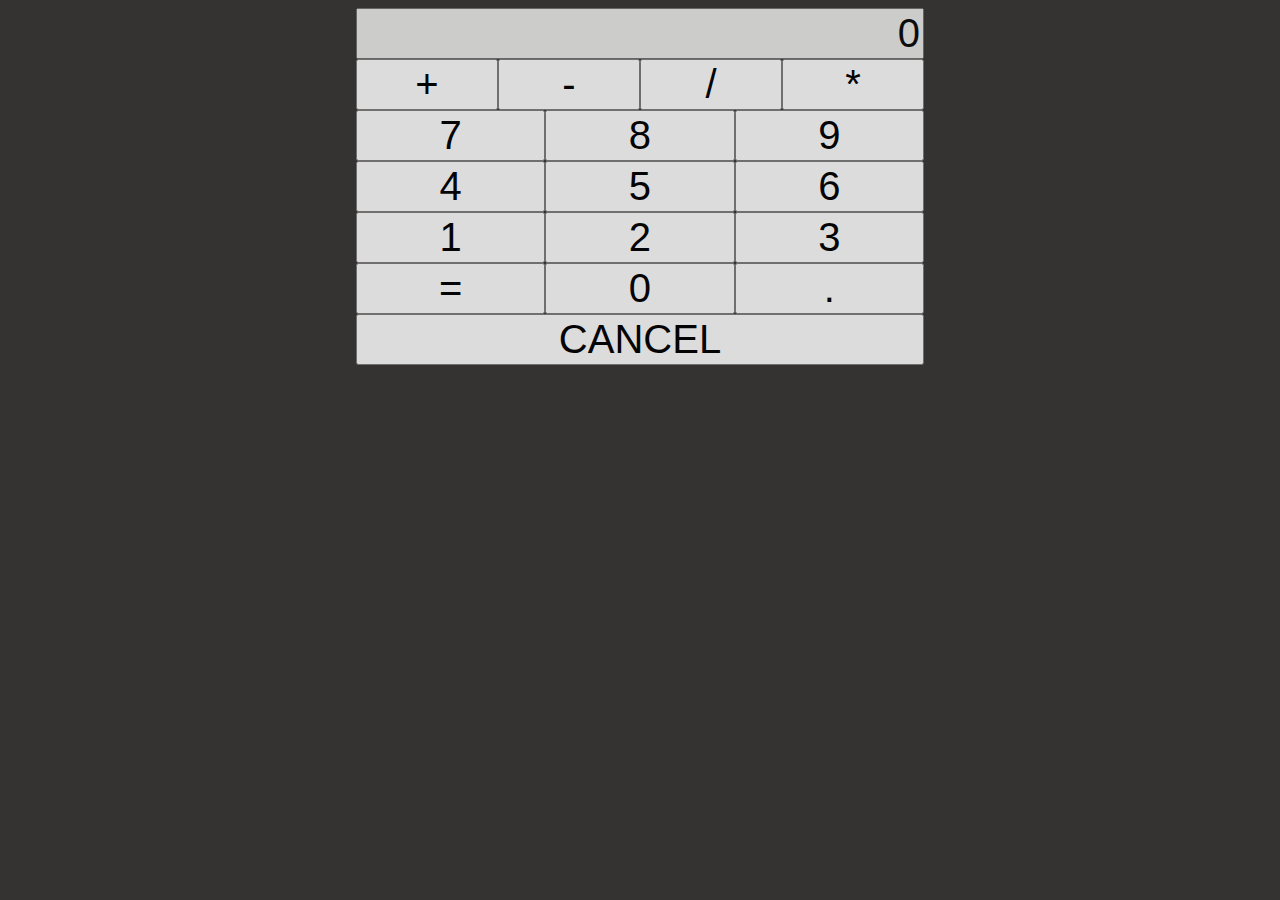
<file: CALC.html>
<!DOCTYPE html>
<html lang="en">

<head>
    <meta charset="UTF-8">
    <meta http-equiv="X-UA-Compatible" content="IE=edge">
    <meta name="viewport" content="width=device-width, initial-scale=1.0">
    <title>Calculator</title>
    <link rel="stylesheet" href="styles2.css">

</head>

<body>
    <div class="calculator">
        
            <input type="text" name="numberDisplay" id="numberDisplay" readonly>
        
        
            <div class="operators">
                <button class="button" value='+'>+</button>
                <button class="button" value='-'>-</button>
                <button class="button" value='&divide'>/</button>
                <button class="button" value='&times'>*</button>
            </div>
            
                <div class="numbers789">
                    <button class="button" value='7'>7</button>
                    <button class="button" value='8'>8</button>
                    <button class="button" value='9'>9</button>
                </div>
                <div class="numbers456">
                    <button class="button" value='4'>4</button>
                    <button class="button" value='5'>5</button>
                    <button class="button" value='6'>6</button>
                </div>
                <div class="numbers123">
                    <button class="button" value='1'>1</button>
                    <button class="button" value='2'>2</button>
                    <button class="button" value='3'>3</button>
                </div>
                <div class="bottom">
                    <button class="button" value="equal" target="_blank">=</button>
                    <button class="button" value='0'>0</button>
                    <button class="button" value='dot'>.</button>
                </div>
            
           
                <div class="cancel">
                    <button class = "button">CANCEL</button>
                </div>
          
        
    </div>
    </div>

    <script type="text/javascript" src="script2.js"></script>
</body>

</html>
</file>
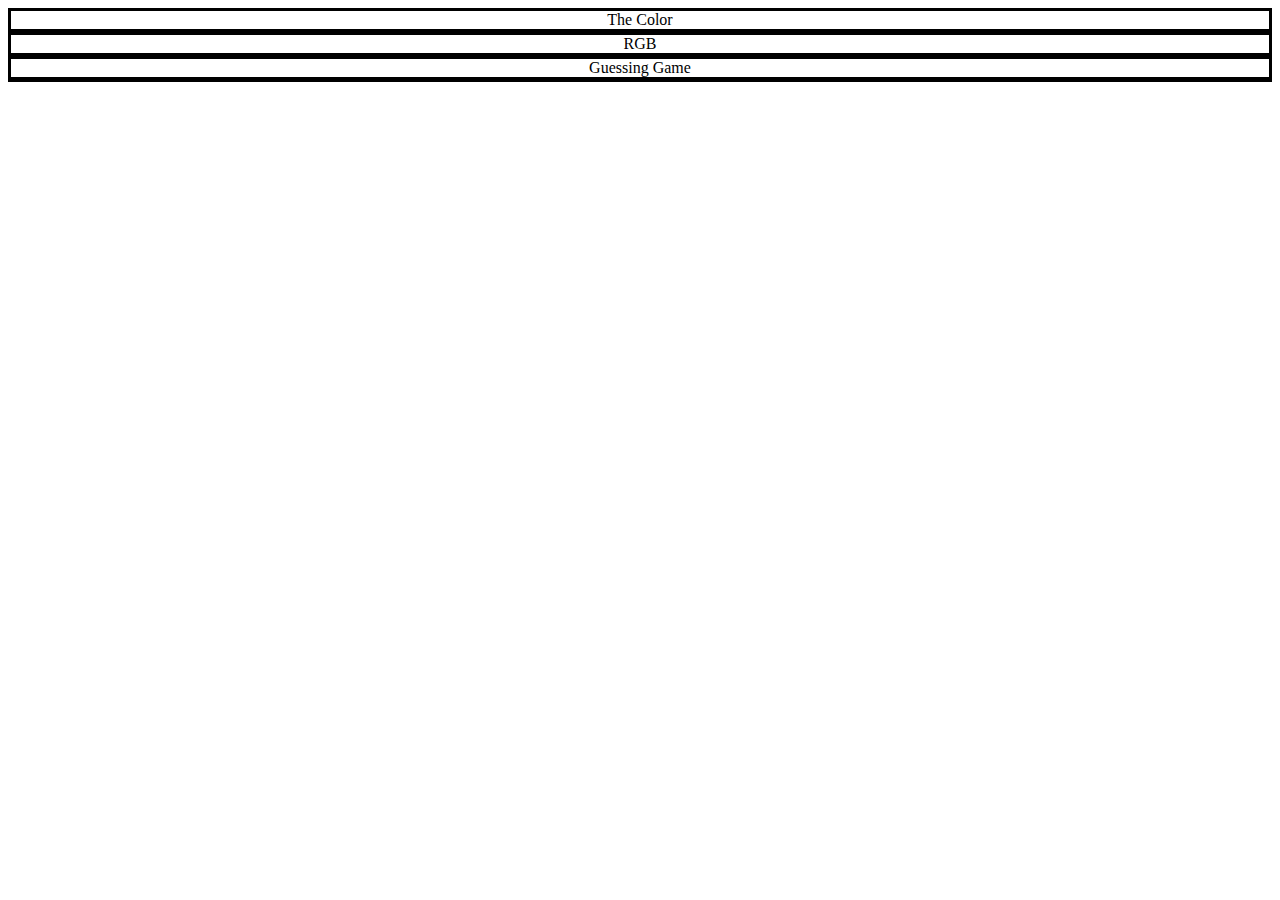
<file: colorGame.html>
<!DOCTYPE html>
<html lang="en">
<head>
    <meta charset="UTF-8">
    <meta http-equiv="X-UA-Compatible" content="IE=edge">
    <meta name="viewport" content="width=device-width, initial-scale=1.0">
    <title>Color Game</title>
    <link rel="stylesheet" type="text/css" href="styles3.css">

</head>
<body>
<div class="game">The Color</div>
<div class="game">RGB</div>
<div class="game">Guessing Game</div>
<div id="container"></div>
<div class="color"></div>
<div class="color"></div>
<div class="color"></div>
<div class="color"></div>
<div class="color"></div>
<div class="color"></div>
</body>
</html>
</file>
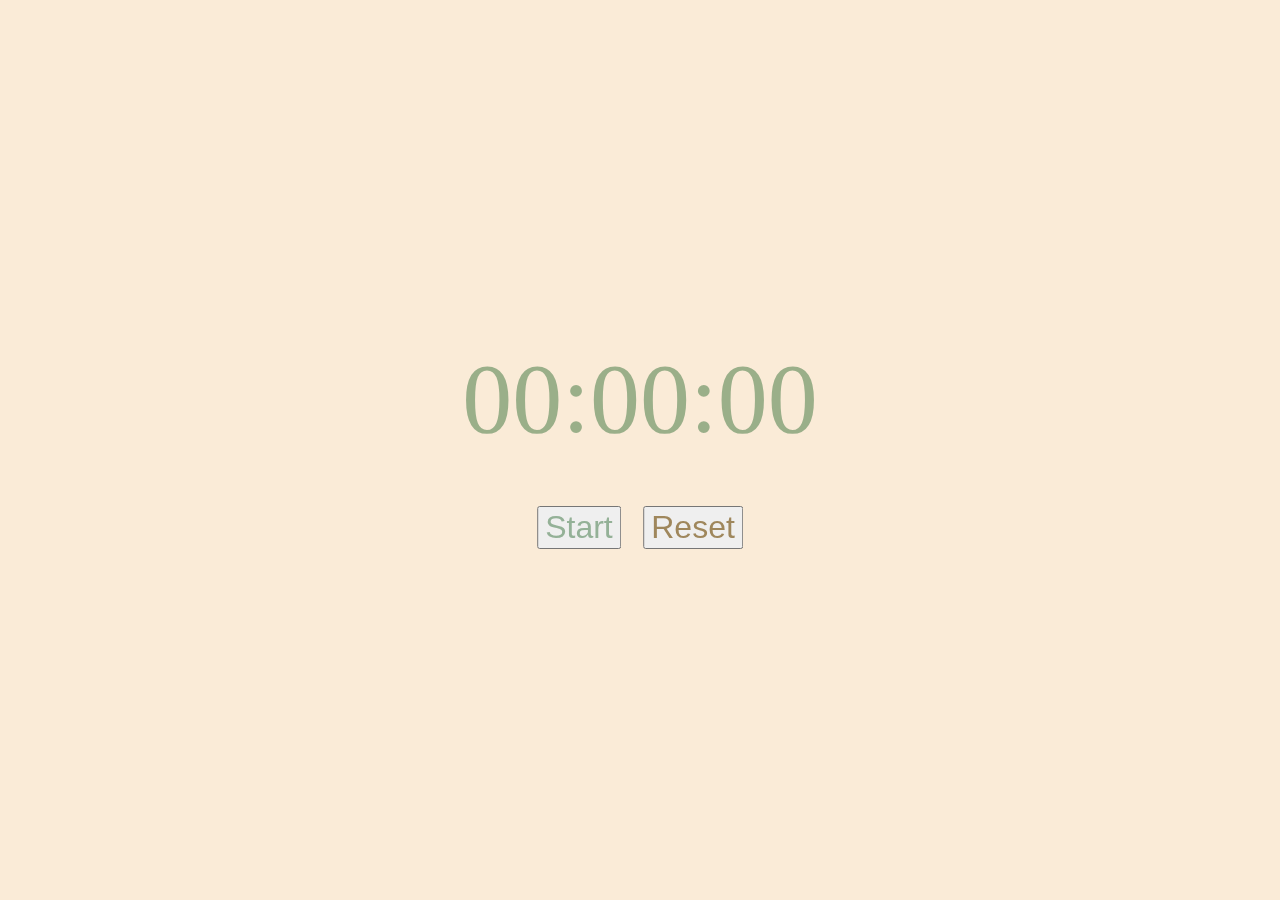
<file: STOPER.html>
<!DOCTYPE html>
<html lang="en">
<head>
	<meta charset="UTF-8">
	<meta http-equiv="X-UA-Compatible" content="IE=edge">
	<meta name="viewport" content="width=device-width, initial-scale=1.0">
	<title>Stoper</title>

	<link rel="stylesheet" href="styles.css">
	<script type="text/javascript" src="script.js"></script>
</head>
<body>

<div class="container">

<div id="display">
	00:00:00
</div>

<div class="buttons">
	<button id="startStop" onclick="startStop()">Start</button> <button id="reset" onclick="reset()">Reset</button>
</div>
</div>
</body>
</html>
</file>
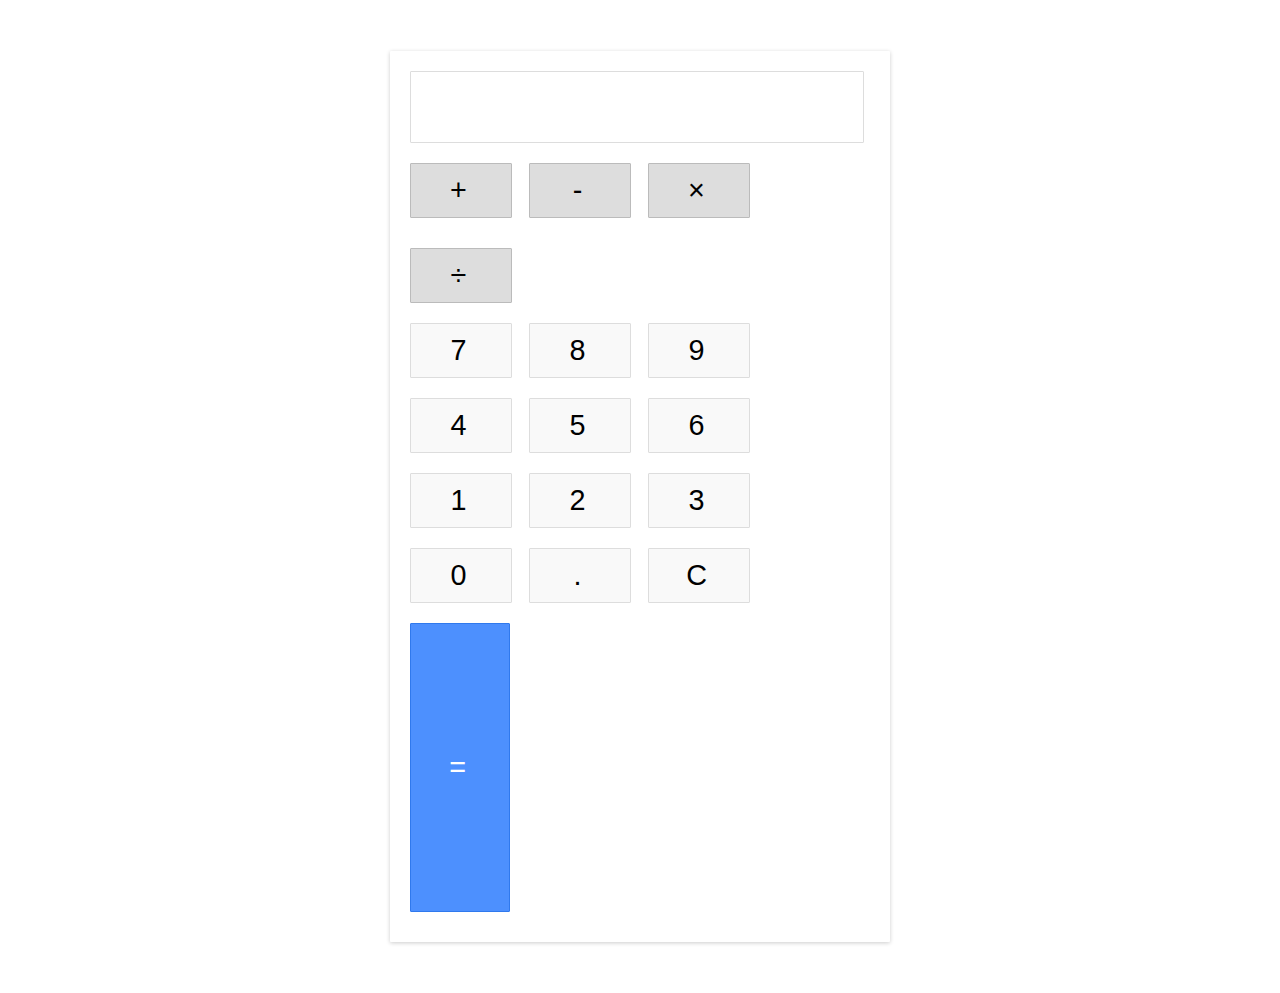
<file: VikasCalc.html>
<!DOCTYPE html>
<html lang="en">
<head>
    <meta charset="UTF-8">
    <meta http-equiv="X-UA-Compatible" content="IE=edge">
    <meta name="viewport" content="width=device-width, initial-scale=1.0">
    <link rel="stylesheet" href="VikasCalcCSS.css">
    <script type="text/javascript" src="VikasScriptCalc.js"></script>
    <title>Document</title>
</head>
<body>
<div class="calculator">
  <div class="input" id="input"></div>
  <div class="buttons">
    <div class="operators">
      <div>+</div>
      <div>-</div>
      <div>&times;</div>
      <div>&divide;</div>
    </div>
    <div class="leftPanel">
      <div class="numbers">
        <div>7</div>
        <div>8</div>
        <div>9</div>
      </div>
      <div class="numbers">
        <div>4</div>
        <div>5</div>
        <div>6</div>
      </div>
      <div class="numbers">
        <div>1</div>
        <div>2</div>
        <div>3</div>
      </div>
      <div class="numbers">
        <div>0</div>
        <div>.</div>
        <div id="clear">C</div>
      </div>
    </div>
    <div class="equal" id="result">=</div>
  </div>
</div>
</body>
</html>
</file>
<file: styles2.css>
body {

background-color: rgb(53, 51, 50);

  }

  .calculator {
    display: grid;
  
    grid-auto-columns:auto;
    justify-items: center;
    align-items:stretch;
    background-image: url(https://i.redd.it/if3ldk2w2j841.jpg);
    background-size:contain;
    background-repeat: no-repeat;
    background-position: center;
  }

  #numberDisplay {
    width: 14em;
    font-size: 40px;
    text-align: right;
    opacity: 75%;
  }

  .operators {
    display: grid;
    grid-template-columns: 25% 25% 25% 25%;
    width: 14.2em;
    font-size: 40px;
    height: 100%;
    row-gap: 1px;
  }

  .numbers789 {
    display: grid;
    grid-template-columns: 1fr 1fr 1fr;
    width: 14.2em;
    font-size: 40px;
    
  }

  .numbers456 {
    display: grid;
    grid-template-columns: 1fr 1fr 1fr;
    width: 14.2em;
    font-size: 40px;
    
  }
  .numbers123 {
    display: grid;
    grid-template-columns: 1fr 1fr 1fr;
    width: 14.2em;
    font-size: 40px;
    
  }
  .bottom {
    display: grid;
    grid-template-columns: 1fr 1fr 1fr;
    width: 14.2em;
    font-size: 40px;
    
  }
  .cancel {
    display: grid;
    grid-template-columns: 1fr;
    width: 14.2em;
    font-size: 40px;
  }


  .button {
    display: grid;
    justify-content: center;
    align-content: center;
    opacity: 90%;
    font-size: 100%;
  }

  .button:hover {
    opacity: 50%;
  }
</file>
<file: styles3.css>
#container {
    display: grid;
    justify-content: center;
    border: 1px solid;
    grid-template-rows: max-content;
}
.game {
    display: grid;
    justify-content: center;
    border:solid;
}
.color {
    display: grid;
    grid-template-columns: 1fr 1fr 1fr;
}
</file>
<file: styles.css>
.container{
    position: fixed;
    top: 50%;
    left: 50%;
    transform: translate(-50%, -50%);
}
#display{
    width: 100%;
    font-size: 100px;
    text-align: center;
    margin: 0px auto;
}
.buttons{
    font-size: 90px;
    text-align: center;
}
#startStop{
    font-size: xx-large;
    color:rgba(31, 97, 38, 0.438);
}
#stop{
    font-size: xx-large;
    color:rgba(112, 35, 35, 0.664);
}
#reset{
    font-size: xx-large;
    color:rgba(117, 82, 16, 0.664);
}
body {
    background-color:antiquewhite
}
#display {
    color:rgba(31, 97, 38, 0.438);
}
</file>
<file: VikasCalcCSS.css>
body {
    width: 500px;
    margin: 4% auto;
    font-family: 'Source Sans Pro', sans-serif;
    letter-spacing: 5px;
    font-size: 1.8rem;
    -moz-user-select: none;
    -webkit-user-select: none;
    -ms-user-select: none;
  }
  
  .calculator {
    padding: 20px;
    -webkit-box-shadow: 0px 1px 4px 0px rgba(0, 0, 0, 0.2);
    box-shadow: 0px 1px 4px 0px rgba(0, 0, 0, 0.2);
    border-radius: 1px;
  }
  
  .input {
    border: 1px solid #ddd;
    border-radius: 1px;
    height: 60px;
    padding-right: 15px;
    padding-top: 10px;
    text-align: right;
    margin-right: 6px;
    font-size: 2.5rem;
    overflow-x: auto;
    transition: all .2s ease-in-out;
  }
  
  .input:hover {
    border: 1px solid #bbb;
    -webkit-box-shadow: inset 0px 1px 4px 0px rgba(0, 0, 0, 0.2);
    box-shadow: inset 0px 1px 4px 0px rgba(0, 0, 0, 0.2);
  }
  
  .buttons {}
  
  .operators {}
  
  .operators div {
    display: inline-block;
    border: 1px solid #bbb;
    border-radius: 1px;
    width: 80px;
    text-align: center;
    padding: 10px;
    margin: 20px 4px 10px 0;
    cursor: pointer;
    background-color: #ddd;
    transition: border-color .2s ease-in-out, background-color .2s, box-shadow .2s;
  }
  
  .operators div:hover {
    background-color: #ddd;
    -webkit-box-shadow: 0px 1px 4px 0px rgba(0, 0, 0, 0.2);
    box-shadow: 0px 1px 4px 0px rgba(0, 0, 0, 0.2);
    border-color: #aaa;
  }
  
  .operators div:active {
    font-weight: bold;
  }
  
  .leftPanel {
    display: inline-block;
  }
  
  .numbers div {
    display: inline-block;
    border: 1px solid #ddd;
    border-radius: 1px;
    width: 80px;
    text-align: center;
    padding: 10px;
    margin: 10px 4px 10px 0;
    cursor: pointer;
    background-color: #f9f9f9;
    transition: border-color .2s ease-in-out, background-color .2s, box-shadow .2s;
  }
  
  .numbers div:hover {
    background-color: #f1f1f1;
    -webkit-box-shadow: 0px 1px 4px 0px rgba(0, 0, 0, 0.2);
    box-shadow: 0px 1px 4px 0px rgba(0, 0, 0, 0.2);
    border-color: #bbb;
  }
  
  .numbers div:active {
    font-weight: bold;
  }
  
  div.equal {
    display: inline-block;
    border: 1px solid #3079ED;
    border-radius: 1px;
    width: 17%;
    text-align: center;
    padding: 127px 10px;
    margin: 10px 6px 10px 0;
    vertical-align: top;
    cursor: pointer;
    color: #FFF;
    background-color: #4d90fe;
    transition: all .2s ease-in-out;
  }
  
  div.equal:hover {
    background-color: #307CF9;
    -webkit-box-shadow: 0px 1px 4px 0px rgba(0, 0, 0, 0.2);
    box-shadow: 0px 1px 4px 0px rgba(0, 0, 0, 0.2);
    border-color: #1857BB;
  }
  
  div.equal:active {
    font-weight: bold;
  }
</file>
